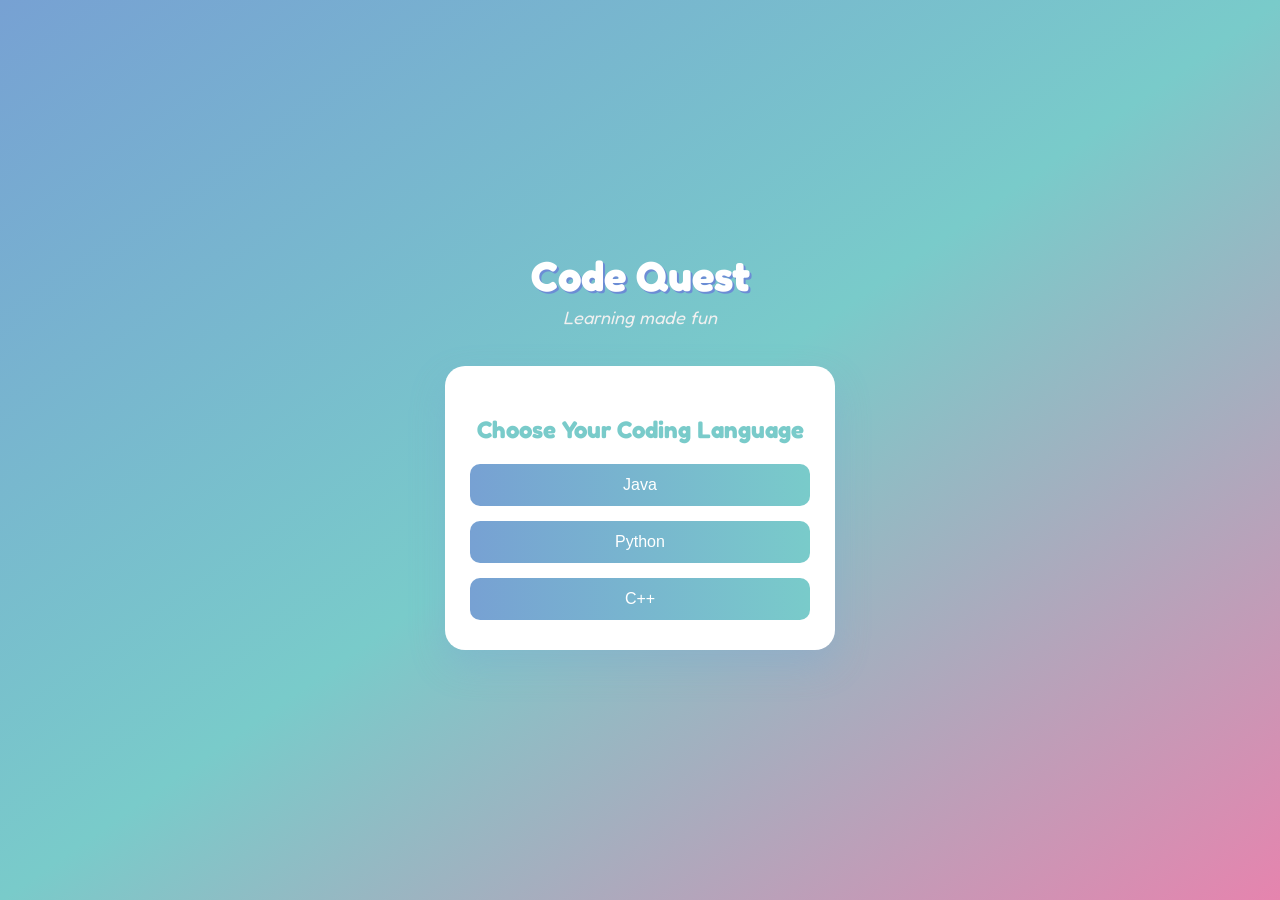
<file: language.html>
<!DOCTYPE html>
<html lang="en">
<head>
  <meta charset="UTF-8" />
  <meta name="viewport" content="width=device-width, initial-scale=1.0" />
  <title>Select Language | Code Quest</title>
  <style>
    @import url('https://fonts.googleapis.com/css2?family=Fredoka:wght@400;600&display=swap');

    body {
      margin: 0;
      font-family: 'Fredoka', sans-serif;
      background: linear-gradient(to bottom right, #77a1d3, #79cbca, #e684ae);
      height: 100vh;
      display: flex;
      justify-content: center;
      align-items: center;
      flex-direction: column;
    }

    .header {
      text-align: center;
      margin-bottom: 20px;
    }

    .header h1 {
      font-size: 42px;
      color: #ffffff;
      text-shadow: 2px 2px #6c8cd5;
      margin: 0;
    }

    .header p {
      font-size: 18px;
      color: #f0f0f0;
      font-style: italic;
      margin-top: 5px;
    }

    .lang-container {
      background: #ffffff;
      padding: 30px 25px;
      border-radius: 20px;
      box-shadow: 0 15px 35px rgba(119, 161, 211, 0.3);
      text-align: center;
      width: 340px;
      transition: transform 0.3s ease;
    }

    .lang-container:hover {
      transform: scale(1.02);
      box-shadow: 0 20px 40px rgba(230, 132, 174, 0.4);
    }

    .lang-container h2 {
      margin-bottom: 20px;
      font-size: 24px;
      color: #79cbca;
    }

    .language-options {
      display: flex;
      flex-direction: column;
      gap: 15px;
      margin-top: 20px;
    }

    .language-options button {
      padding: 12px;
      font-size: 16px;
      border-radius: 10px;
      border: none;
      background: linear-gradient(to right, #77a1d3, #79cbca);
      color: white;
      cursor: pointer;
      transition: background 0.3s, transform 0.2s;
    }

    .language-options button:hover {
      background: linear-gradient(to right, #79cbca, #e684ae);
      transform: translateY(-2px);
    }
  </style>
</head>
<body>
  <div class="header">
    <h1>Code Quest</h1>
    <p>Learning made fun</p>
  </div>

  <div class="lang-container">
    <h2>Choose Your Coding Language</h2>
    <div class="language-options">
      <button onclick="startGame('Java')">Java</button>
      <button onclick="startGame('Python')">Python</button>
      <button onclick="startGame('C++')">C++</button>
    </div>
  </div>

  <script>
    function startGame(language) {
      localStorage.setItem("selectedLanguage", language);
      window.location.href = "index.html";
    }
  </script>
</body>
</html>
</file>
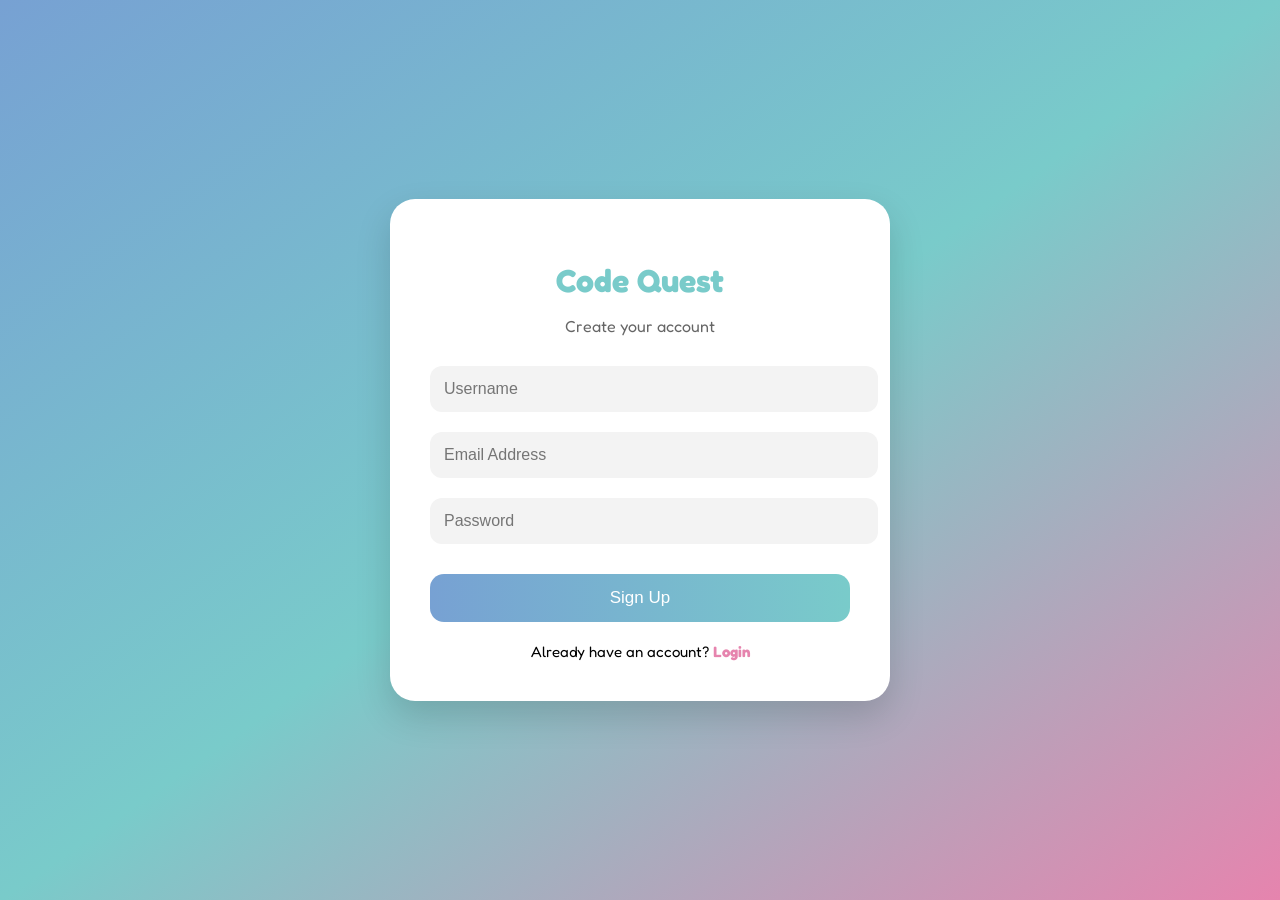
<file: signup.html>
<!-- ========================= signup.html ========================= -->

<!DOCTYPE html>
<html lang="en">
<head>
<meta charset="UTF-8">
<meta name="viewport" content="width=device-width, initial-scale=1.0">

<title>Sign Up | Code Quest</title>

<style>

@import url('https://fonts.googleapis.com/css2?family=Fredoka:wght@400;600&display=swap');

body{
  margin:0;
  font-family:'Fredoka',sans-serif;
  background:linear-gradient(to bottom right,#77a1d3,#79cbca,#e684ae);
  display:flex;
  justify-content:center;
  align-items:center;
  min-height:100vh;
}

.container{
  width:420px;
  background:white;
  padding:40px;
  border-radius:25px;
  text-align:center;
  box-shadow:0 15px 35px rgba(0,0,0,0.15);
}

h1{
  color:#79cbca;
  margin-bottom:5px;
}

p{
  color:#666;
  margin-bottom:20px;
}

input{
  width:100%;
  padding:14px;
  margin:10px 0;
  border:none;
  border-radius:12px;
  background:#f3f3f3;
  font-size:16px;
}

input:focus{
  outline:none;
  border:2px solid #79cbca;
}

button{
  width:100%;
  padding:14px;
  border:none;
  border-radius:14px;
  background:linear-gradient(to right,#77a1d3,#79cbca);
  color:white;
  font-size:17px;
  cursor:pointer;
  margin-top:20px;
  transition:0.3s;
}

button:hover{
  background:linear-gradient(to right,#79cbca,#e684ae);
}

.redirect{
  margin-top:20px;
  font-size:15px;
}

.redirect a{
  color:#e684ae;
  text-decoration:none;
  font-weight:bold;
}

</style>
</head>

<body>

<div class="container">

<h1>Code Quest</h1>

<p>Create your account</p>

<form id="signup-form">

<input type="text"
placeholder="Username"
required>

<input type="email"
placeholder="Email Address"
required>

<input type="password"
placeholder="Password"
required>

<button type="submit">
Sign Up
</button>

</form>

<div class="redirect">
Already have an account?
<a href="login.html">Login</a>
</div>

</div>

<script>

document
.getElementById('signup-form')
.addEventListener('submit',function(e){

e.preventDefault();

const username = e.target[0].value;
const email = e.target[1].value;
const password = e.target[2].value;

const user = {

username:username,
email:email,
password:password

};

localStorage.setItem(
'user',
JSON.stringify(user)
);

alert("Signup Successful!");

window.location.href = "login.html";

});

</script>

</body>
</html>
</file>
